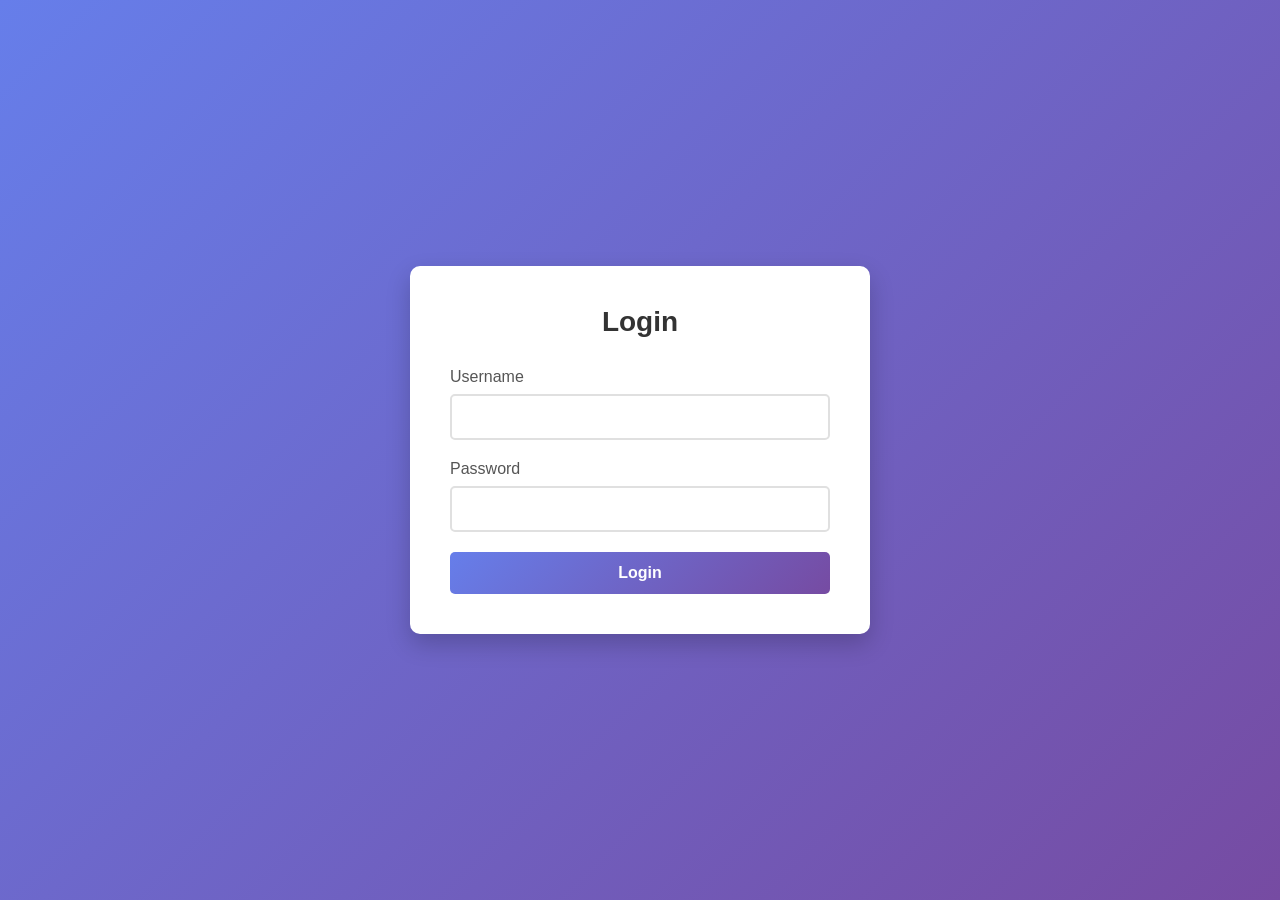
<file: index.html>
<!DOCTYPE html>
<html lang="en">
<head>
    <meta charset="UTF-8">
    <meta name="viewport" content="width=device-width, initial-scale=1.0">
    <title>Login Page</title>
    <link rel="stylesheet" href="styles.css">
    <script src="config.js"></script>
</head>
<body>
    <div class="container">
        <div class="login-box">
            <h1>Login</h1>
            <form id="loginForm">
                <div class="form-group">
                    <label for="username">Username</label>
                    <input type="text" id="username" name="username" required>
                </div>
                <div class="form-group">
                    <label for="password">Password</label>
                    <input type="password" id="password" name="password" required>
                </div>
                <button type="submit" class="btn-login">Login</button>
                <div id="message" class="message"></div>
            </form>
        </div>
    </div>

    <script>
        // Verify CONFIG is loaded and get SCRIPT_URL
        if (typeof CONFIG === 'undefined' || !CONFIG.SCRIPT_URL) {
            alert('Configuration error: Please ensure config.js is properly loaded and SCRIPT_URL is set.');
            throw new Error('CONFIG not loaded');
        }
        const SCRIPT_URL = CONFIG.SCRIPT_URL;

        document.getElementById('loginForm').addEventListener('submit', async function(e) {
            e.preventDefault();
            
            const username = document.getElementById('username').value;
            const password = document.getElementById('password').value;
            const messageDiv = document.getElementById('message');
            
            // Show loading state
            messageDiv.textContent = 'Validating...';
            messageDiv.className = 'message info';
            
            try {
                // Using GET request with URL parameters to avoid CORS issues
                const url = `${SCRIPT_URL}?username=${encodeURIComponent(username)}&password=${encodeURIComponent(password)}`;
                
                const response = await fetch(url, {
                    method: 'GET',
                    redirect: 'follow'
                });
                
                const data = await response.json();
                
                if (data.success) {
                    messageDiv.textContent = 'Login successful! Redirecting...';
                    messageDiv.className = 'message success';
                    
                    // Store user info in sessionStorage
                    sessionStorage.setItem('loggedIn', 'true');
                    sessionStorage.setItem('username', username);
                    
                    // Redirect to landing page
                    setTimeout(() => {
                        window.location.href = 'landing.html';
                    }, 1000);
                } else {
                    messageDiv.textContent = data.message || 'Invalid credentials';
                    messageDiv.className = 'message error';
                }
                
            } catch (error) {
                messageDiv.textContent = 'Error connecting to server. Please check your connection.';
                messageDiv.className = 'message error';
                console.error('Error:', error);
            }
        });
    </script>
</body>
</html>
</file>
<file: styles.css>
* {
    margin: 0;
    padding: 0;
    box-sizing: border-box;
}

body {
    font-family: 'Segoe UI', Tahoma, Geneva, Verdana, sans-serif;
    background: linear-gradient(135deg, #667eea 0%, #764ba2 100%);
    min-height: 100vh;
    display: flex;
    justify-content: center;
    align-items: center;
}

.container {
    width: 100%;
    max-width: 500px;
    padding: 20px;
}

.login-box, .landing-box {
    background: white;
    border-radius: 10px;
    box-shadow: 0 10px 25px rgba(0, 0, 0, 0.2);
    padding: 40px;
}

.login-box h1 {
    text-align: center;
    color: #333;
    margin-bottom: 30px;
    font-size: 28px;
}

.form-group {
    margin-bottom: 20px;
}

.form-group label {
    display: block;
    margin-bottom: 8px;
    color: #555;
    font-weight: 500;
}

.form-group input {
    width: 100%;
    padding: 12px;
    border: 2px solid #e0e0e0;
    border-radius: 5px;
    font-size: 16px;
    transition: border-color 0.3s;
}

.form-group input:focus {
    outline: none;
    border-color: #667eea;
}

.btn-login {
    width: 100%;
    padding: 12px;
    background: linear-gradient(135deg, #667eea 0%, #764ba2 100%);
    color: white;
    border: none;
    border-radius: 5px;
    font-size: 16px;
    font-weight: 600;
    cursor: pointer;
    transition: transform 0.2s, box-shadow 0.2s;
}

.btn-login:hover {
    transform: translateY(-2px);
    box-shadow: 0 5px 15px rgba(102, 126, 234, 0.4);
}

.btn-login:active {
    transform: translateY(0);
}

.message {
    margin-top: 15px;
    padding: 10px;
    border-radius: 5px;
    text-align: center;
    font-size: 14px;
    display: none;
}

.message.success {
    background-color: #d4edda;
    color: #155724;
    border: 1px solid #c3e6cb;
    display: block;
}

.message.error {
    background-color: #f8d7da;
    color: #721c24;
    border: 1px solid #f5c6cb;
    display: block;
}

.message.info {
    background-color: #d1ecf1;
    color: #0c5460;
    border: 1px solid #bee5eb;
    display: block;
}

/* Landing Page Styles */
.landing-box {
    max-width: 800px;
    margin: 0 auto;
}

.header {
    display: flex;
    justify-content: space-between;
    align-items: center;
    margin-bottom: 30px;
    padding-bottom: 20px;
    border-bottom: 2px solid #e0e0e0;
}

.header h1 {
    color: #333;
    font-size: 24px;
}

.header h1 span {
    color: #667eea;
}

.btn-logout {
    padding: 10px 20px;
    background-color: #dc3545;
    color: white;
    border: none;
    border-radius: 5px;
    font-size: 14px;
    font-weight: 600;
    cursor: pointer;
    transition: background-color 0.3s, transform 0.2s;
}

.btn-logout:hover {
    background-color: #c82333;
    transform: translateY(-2px);
}

.content h2 {
    color: #333;
    margin-bottom: 15px;
}

.content p {
    color: #666;
    line-height: 1.6;
    margin-bottom: 20px;
}

.info-card {
    background-color: #f8f9fa;
    border-left: 4px solid #667eea;
    padding: 20px;
    border-radius: 5px;
    margin-top: 20px;
}

.info-card h3 {
    color: #333;
    margin-bottom: 10px;
}

.info-card p {
    margin-bottom: 10px;
}

.info-card ul {
    margin-left: 20px;
    color: #555;
}

.info-card li {
    margin-bottom: 8px;
    line-height: 1.5;
}

/* User Management Section */
.user-management {
    margin: 30px 0;
    padding: 20px;
    background-color: #f8f9fa;
    border-radius: 8px;
    border: 1px solid #e0e0e0;
}

.section-header {
    display: flex;
    justify-content: space-between;
    align-items: center;
    margin-bottom: 20px;
}

.section-header h3 {
    color: #333;
    margin: 0;
}

.btn-primary {
    padding: 10px 20px;
    background: linear-gradient(135deg, #667eea 0%, #764ba2 100%);
    color: white;
    border: none;
    border-radius: 5px;
    font-size: 14px;
    font-weight: 600;
    cursor: pointer;
    transition: transform 0.2s, box-shadow 0.2s;
}

.btn-primary:hover:not(:disabled) {
    transform: translateY(-2px);
    box-shadow: 0 5px 15px rgba(102, 126, 234, 0.4);
}

.btn-primary:disabled {
    opacity: 0.6;
    cursor: not-allowed;
}

.user-list-container {
    margin-top: 20px;
}

.loading-message {
    text-align: center;
    padding: 20px;
    color: #667eea;
    font-weight: 500;
}

.user-table {
    width: 100%;
    border-collapse: collapse;
    background: white;
    border-radius: 5px;
    overflow: hidden;
    box-shadow: 0 2px 8px rgba(0, 0, 0, 0.1);
}

.user-table thead {
    background: linear-gradient(135deg, #667eea 0%, #764ba2 100%);
    color: white;
}

.user-table th {
    padding: 15px;
    text-align: left;
    font-weight: 600;
}

.user-table td {
    padding: 12px 15px;
    border-bottom: 1px solid #e0e0e0;
    color: #555;
}

.user-table tbody tr:hover {
    background-color: #f8f9fa;
}

.user-table tbody tr:last-child td {
    border-bottom: none;
}

.user-count {
    margin-top: 15px;
    text-align: right;
    color: #666;
    font-weight: 500;
}

.no-users {
    text-align: center;
    padding: 30px;
    color: #999;
    font-style: italic;
}

.error-message {
    text-align: center;
    padding: 20px;
    color: #dc3545;
    background-color: #f8d7da;
    border: 1px solid #f5c6cb;
    border-radius: 5px;
}

/* Quick Actions Cards */
.quick-actions {
    display: grid;
    grid-template-columns: repeat(auto-fit, minmax(250px, 1fr));
    gap: 20px;
    margin: 30px 0;
}

.action-card {
    background: white;
    border: 2px solid #e0e0e0;
    border-radius: 10px;
    padding: 30px;
    text-align: center;
    cursor: pointer;
    transition: all 0.3s ease;
    text-decoration: none;
    color: inherit;
    display: block;
}

.action-card:hover {
    border-color: #667eea;
    transform: translateY(-5px);
    box-shadow: 0 5px 20px rgba(102, 126, 234, 0.3);
}

.action-icon {
    font-size: 48px;
    margin-bottom: 15px;
}

.action-card h3 {
    color: #333;
    margin-bottom: 10px;
    font-size: 18px;
}

.action-card p {
    color: #666;
    font-size: 14px;
    margin: 0;
}

/* Register Page Styles */
.register-box {
    background: white;
    border-radius: 10px;
    box-shadow: 0 10px 25px rgba(0, 0, 0, 0.2);
    padding: 40px;
    max-width: 600px;
    margin: 0 auto;
}

.page-header {
    display: flex;
    justify-content: space-between;
    align-items: center;
    margin-bottom: 30px;
    padding-bottom: 20px;
    border-bottom: 2px solid #e0e0e0;
}

.page-header h1 {
    color: #333;
    font-size: 24px;
    margin: 0;
}

.btn-back {
    padding: 10px 20px;
    background-color: #6c757d;
    color: white;
    border: none;
    border-radius: 5px;
    font-size: 14px;
    font-weight: 600;
    text-decoration: none;
    transition: background-color 0.3s, transform 0.2s;
    display: inline-block;
}

.btn-back:hover {
    background-color: #5a6268;
    transform: translateY(-2px);
}

.form-hint {
    display: block;
    margin-top: 5px;
    font-size: 12px;
    color: #999;
}

.btn-register {
    width: 100%;
    padding: 12px;
    background: linear-gradient(135deg, #28a745 0%, #20c997 100%);
    color: white;
    border: none;
    border-radius: 5px;
    font-size: 16px;
    font-weight: 600;
    cursor: pointer;
    transition: transform 0.2s, box-shadow 0.2s;
}

.btn-register:hover:not(:disabled) {
    transform: translateY(-2px);
    box-shadow: 0 5px 15px rgba(40, 167, 69, 0.4);
}

.btn-register:disabled {
    opacity: 0.6;
    cursor: not-allowed;
}

.btn-secondary {
    padding: 10px 20px;
    background-color: #6c757d;
    color: white;
    border: none;
    border-radius: 5px;
    font-size: 14px;
    font-weight: 600;
    cursor: pointer;
    transition: background-color 0.3s, transform 0.2s;
}

.btn-secondary:hover:not(:disabled) {
    background-color: #5a6268;
    transform: translateY(-2px);
}

.btn-secondary:disabled {
    opacity: 0.6;
    cursor: not-allowed;
}

.user-list-section {
    margin-top: 40px;
    padding-top: 30px;
    border-top: 2px solid #e0e0e0;
}

.user-list-section h2 {
    color: #333;
    font-size: 20px;
    margin: 0;
}

.info-text {
    text-align: center;
    padding: 30px;
    color: #999;
    font-style: italic;
}

/* Employee Page Styles */
.employee-box {
    background: white;
    border-radius: 10px;
    box-shadow: 0 10px 25px rgba(0, 0, 0, 0.2);
    padding: 40px;
    max-width: 900px;
    margin: 0 auto;
}

.form-row {
    display: grid;
    grid-template-columns: repeat(2, 1fr);
    gap: 20px;
    margin-bottom: 20px;
}

.form-group textarea {
    width: 100%;
    padding: 12px;
    border: 2px solid #e0e0e0;
    border-radius: 5px;
    font-size: 16px;
    font-family: 'Segoe UI', Tahoma, Geneva, Verdana, sans-serif;
    transition: border-color 0.3s;
    resize: vertical;
}

.form-group textarea:focus {
    outline: none;
    border-color: #667eea;
}

.btn-employee {
    width: 100%;
    padding: 12px;
    background: linear-gradient(135deg, #17a2b8 0%, #138496 100%);
    color: white;
    border: none;
    border-radius: 5px;
    font-size: 16px;
    font-weight: 600;
    cursor: pointer;
    transition: transform 0.2s, box-shadow 0.2s;
}

.btn-employee:hover:not(:disabled) {
    transform: translateY(-2px);
    box-shadow: 0 5px 15px rgba(23, 162, 184, 0.4);
}

.btn-employee:disabled {
    opacity: 0.6;
    cursor: not-allowed;
}

.employee-list-section {
    margin-top: 40px;
    padding-top: 30px;
    border-top: 2px solid #e0e0e0;
}

.employee-list-section h2 {
    color: #333;
    font-size: 20px;
    margin: 0;
}

.employee-list-container {
    margin-top: 20px;
}

.employee-list {
    margin-top: 20px;
}

.employee-table {
    width: 100%;
    border-collapse: collapse;
    background: white;
    border-radius: 5px;
    overflow: hidden;
    box-shadow: 0 2px 8px rgba(0, 0, 0, 0.1);
}

.employee-table thead {
    background: linear-gradient(135deg, #17a2b8 0%, #138496 100%);
    color: white;
}

.employee-table th {
    padding: 15px;
    text-align: left;
    font-weight: 600;
    font-size: 14px;
}

.employee-table td {
    padding: 12px 15px;
    border-bottom: 1px solid #e0e0e0;
    color: #555;
    font-size: 14px;
}

.employee-table tbody tr:hover {
    background-color: #f8f9fa;
}

.employee-table tbody tr:last-child td {
    border-bottom: none;
}

.employee-count {
    margin-top: 15px;
    text-align: right;
    color: #666;
    font-weight: 500;
}

.no-employees {
    text-align: center;
    padding: 30px;
    color: #999;
    font-style: italic;
}

/* Responsive Design */
@media (max-width: 600px) {
    .container {
        padding: 10px;
    }
    
    .login-box, .landing-box {
        padding: 25px;
    }
    
    .header {
        flex-direction: column;
        gap: 15px;
        align-items: flex-start;
    }
    
    .btn-logout {
        width: 100%;
    }
    
    .section-header {
        flex-direction: column;
        gap: 15px;
        align-items: stretch;
    }
    
    .btn-primary {
        width: 100%;
    }
    
    .user-table {
        font-size: 14px;
    }
    
    .user-table th,
    .user-table td {
        padding: 10px;
    }
    
    .quick-actions {
        grid-template-columns: 1fr;
    }
    
    .page-header {
        flex-direction: column;
        gap: 15px;
        align-items: flex-start;
    }
    
    .btn-back {
        width: 100%;
        text-align: center;
    }
    
    .register-box {
        padding: 25px;
    }
    
    .employee-box {
        padding: 25px;
    }
    
    .form-row {
        grid-template-columns: 1fr;
        gap: 0;
    }
    
    .employee-table {
        font-size: 12px;
    }
    
    .employee-table th,
    .employee-table td {
        padding: 8px;
        font-size: 12px;
    }
    
    .employee-table th:nth-child(3),
    .employee-table td:nth-child(3) {
        display: none;
    }
}
</file>
